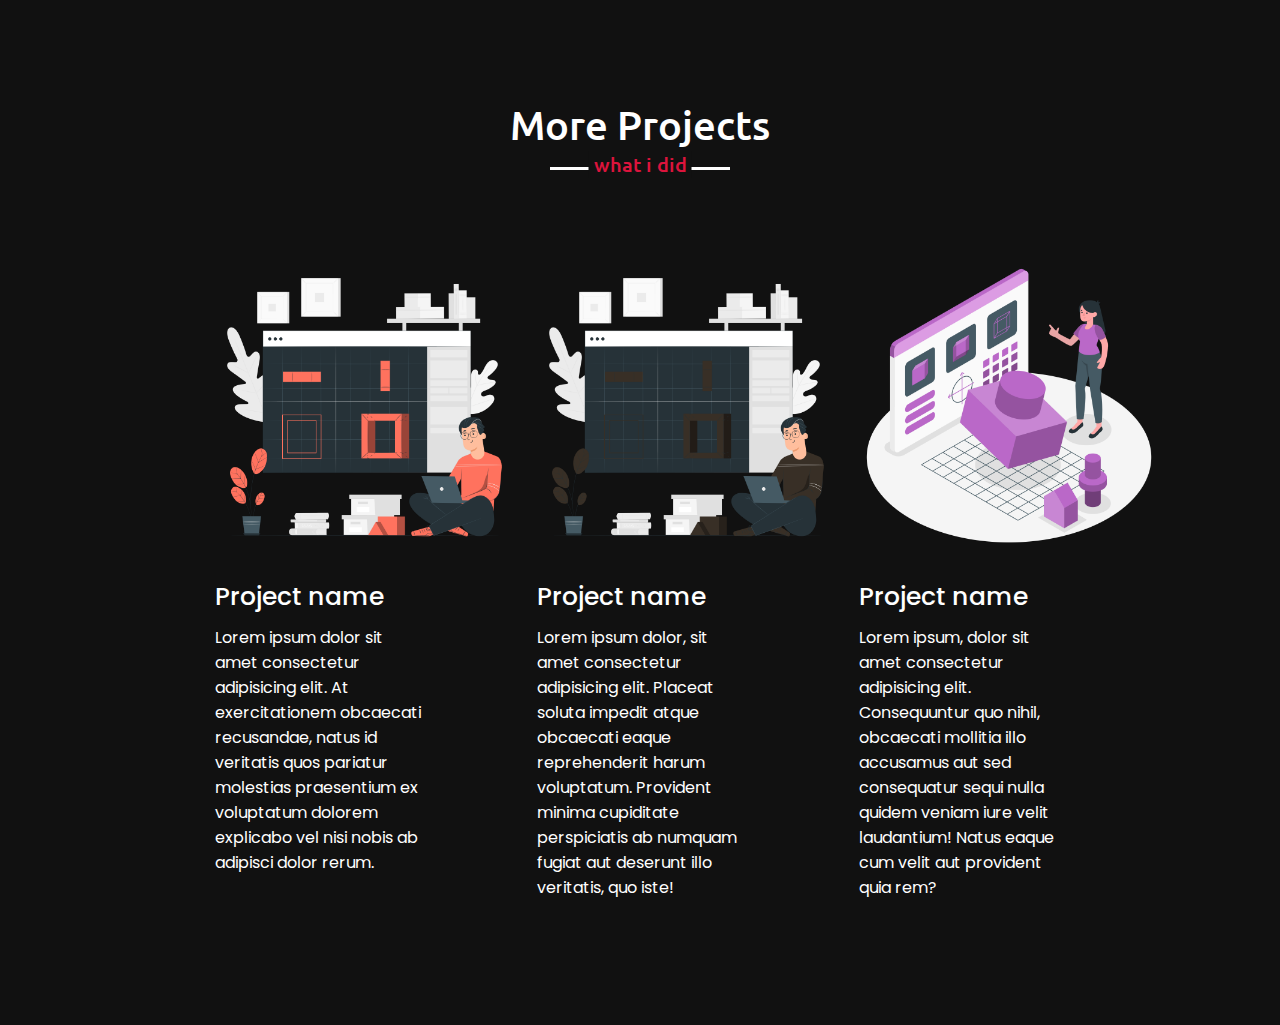
<file: project.html>
<!DOCTYPE html>
<html lang="en">
<head>
    <meta charset="UTF-8">
    <meta http-equiv="X-UA-Compatible" content="IE=edge">
    <meta name="viewport" content="width=device-width, initial-scale=1.0">
    <link rel="stylesheet" href="style.css">
    <title>more projects</title>
</head>
<body>
    <section class="project" id="project">
        <div class="max-width">
            <h2 class="title">More Projects</h2>
            <div class="project-content">
                <div class="column">
                    <div class="col">
                        <img src="images/project-4.png" alt="">
                        <div class="text">Project name</div>
                        <p>Lorem ipsum dolor sit amet consectetur adipisicing elit.
                             At exercitationem obcaecati recusandae, natus id veritatis quos pariatur 
                             molestias praesentium ex voluptatum dolorem explicabo vel nisi nobis ab 
                             adipisci dolor rerum.</p>
                    </div>
                    <div class="col">
                        <img src="images/project-5.png" alt="">
                        <div class="text">Project name</div>
                        <p>Lorem ipsum dolor, sit amet consectetur adipisicing elit.
                             Placeat soluta impedit atque obcaecati eaque reprehenderit harum voluptatum.
                              Provident minima cupiditate perspiciatis ab numquam fugiat aut deserunt 
                              illo veritatis, quo iste!</p>
                    </div>
                    <div class="col">
                        <img src="images/project-3.png" alt="">
                        <div class="text">Project name</div>
                        <p>Lorem ipsum, dolor sit amet consectetur adipisicing elit.
                             Consequuntur quo nihil, obcaecati mollitia illo accusamus aut sed consequatur
                              sequi nulla quidem veniam iure velit laudantium! Natus eaque cum velit aut
                               provident quia rem?</p>
                    </div>
                </div>
               
            </div>
        </div>
    </section>
</body>
</html>
</file>
<file: style.css>
@import url('https://fonts.googleapis.com/css2?family=Poppins:wght@400;500;600;700&family=Ubuntu:wght@400;500;700&display=swap');

*{
    margin: 0;
    padding: 0;
    box-sizing: border-box;
    text-decoration: none;
}
html{
    scroll-behavior: smooth;
}
.max-width{
    max-width: 1300px;
    padding: 0 5em;
    margin: auto;
    margin-left: 0;
}
/* General styling */
.about, .skills{
    font-family: 'Poppins', sans-serif;
}
section{
    padding: 6.25em;
}
.max-width{
    max-width: 1300px;
    padding: 0 80px;
    margin: auto;
}
.about, .skills, .contact, .project,.contact, footer{
    font-family: 'Poppins', sans-serif;
}
.about .about-content,
.skills .skills-content,
.project .project-content
.contact .contact-content{
    display: flex;
    flex-wrap: wrap;
    align-items: center;
    justify-content: space-between;
}
section .title{
    position: relative;
    text-align: center;
    font-size: 40px;
    font-weight: 500;
    margin-bottom: 60px;
    padding-bottom: 20px;
    font-family: 'Ubuntu', sans-serif;
}
section .title::before{
    content: "";
    position: absolute;
    bottom: 0px;
    left: 50%;
    width: 180px;
    height: 3px;
    background: #111;
    transform: translateX(-50%);
}
section .title::after{
    position: absolute;
    bottom: -8px;
    left: 50%;
    font-size: 20px;
    color: crimson;
    padding: 0 5px;
    background: #fff;
    transform: translateX(-50%);
}

/* Navbar styling */
.navbar{
    /* background: crimson; */
    width: 100%;
    padding: 1.87em 0;
    position: fixed;
    z-index: 999;
    font-family: 'Ubuntu', sans-serif;
    transition: all .3s ease;
}

.navbar.sticky{
    padding: .9em 0;
    background: crimson;
    
}
.navbar .max-width{
    display: flex;
    align-items: center;
    justify-content: space-between;
}
.navbar .logo a{
    color: #fff;
    font-size: 2.188rem;
    font-weight: 600;
}
.navbar .logo a span{
    color: crimson;
    transition: all .3s ease;
}

.navbar.sticky .logo a span{
    color: #fff;
}
.navbar .menu li{
    list-style: none;
    display: inline-block;
}

.navbar .menu li a{
    color: #fff;
    font-size: 1.125rem;
    font-weight: 500;
    margin-left: 1.56em;
    transition: color .3s ease;
}
.navbar .menu li a:hover{
    color: crimson;
}
.navbar.sticky .menu li a:hover{
    color: #fff;
}

/* menu btn styling */

.menu-btn{
    color: #fff;
    font-size: 1.4rem;
    cursor: pointer;
    display:none;
}
.scroll-up-btn{
    position: fixed;
    height: 50px;
    width: 50px;
    background: crimson;
    right: 30px;
    bottom: 10px;
    text-align: center;
    color: #fff;
    z-index: 9999;
    font-size: 2rem;
    border-radius: 10px;
    cursor: pointer;
    opacity: 0;
    pointer-events: none;
    transition: all .3s ease;
}
.scroll-up-btn.show{
    bottom: 30px;
    opacity: 1;
    pointer-events: auto;
}
/* home section styling */
.home{
    display: flex;
    background-color: black;
    /* background: url('images/2.jpg') no-repeat center; */
    background-blend-mode: multiply;
    background-size: cover;
    height: 100vh;
    color: #fff;
    min-height: 500px;
    font-family: 'Ubuntu', sans-serif;
}
/* .home .max-width{
    /* margin: auto 0 auto 2.5em; }*/
 
.home .home-content .text-1{
    font-size: 1.68rem;
}

.home .home-content .text-2{
    font-size: 4.68rem;
    font-weight: 600;
    margin-left: -3px;
}

.home .home-content .text-3{
    font-size: 2.5rem;
    margin: .3em 0;
}
.home .home-content .text-3 span{
    color: crimson;
    font-weight: 500;
}

.home-content {
    margin-left: -300px;
}

.home .home-content a{
    display: inline-block;
    background: crimson;
    color: #fff;
    font-size: 1.56rem;
    padding: .75em 2.25em;
    margin-top: 1.25em;
    border-radius: 6px;
    border: 2px solid crimson;
    transition: all .3s ease;
}
.home .home-content a:hover{
    color: crimson;    
    background: none;
}

/* about section styling */

.about .title{
    position: relative;
    font-family: 'Ubuntu', sans-serif;
    font-size: 2.5rem;
    font-weight: 500;
    margin-bottom: 3.75em;
    padding-bottom: 1.25em;
    text-align: center;
}
.about .title::before{
    content: "";
    position: absolute;
    bottom: 0;
    left: 50%;
    width: 180px;
    height: 3px;
    background: #111;
    transform: translateX(-50%);
}
.about .title::after{
    content: "who i am";
    position: absolute;
    bottom: -7px;
    left: 50%;
    font-size: 1.25rem;
    color: crimson;
    padding: .313em;
    background: #fff;
    transform: translateX(-50%);
}
.about .about-content{
    display: flex;
    flex-wrap: wrap;
    align-items: center;
    justify-content: space-between;
}
.about .about-content .left{
    width: 45%;
}

.about .about-content .left img{
    /* width: 30%;
    height: 50vh; */
    border-radius: 6px;
    width: 400px;
    height: 400px;
    object-fit: cover;
}
.about .about-content .right{
    width: 55%;
}
.about .about-content .right .text{
    font-size: 1.56rem;
    font-weight: 600;
    margin-bottom: .625em;
}
.about .about-content .right .text span{
    color: crimson;
}
.about .about-content .right .text p{
    text-align: justify;
    margin-bottom: 5em;
}
/* .about .about-content .right a{
    display: inline-block;
    background: crimson;
    color: #fff;
    font-weight: 500;
    font-size: 1.25rem;
    padding: .625em 2.25em;
    margin-top: 1.25em;
    border-radius: 6px;
    border: 2px solid crimson;
    transition: all .3s ease;
} */

.about .about-content .right a:hover,
.about .about-content .right a:focus{
    color: crimson;
    background: none;
}

.linked-items{
    text-decoration: none;
    font-weight: 700;
    letter-spacing: 1px;
}
.links ul li{
    margin-top: 2em;
    list-style: none;
}
/* skills styling section */
.skills .title::after{
    content: "what i know";
}
.skills .skills-content .column{
    width: calc(50% - 30px);
}
.skills .skills-content .left .text{
    font-size: 1.25rem;
    font-weight: 600;
    margin-bottom: .625em;
}
.skills .skills-content .left p{
    text-align: justify;
}
.skills .skills-content .left a{
    display: inline-block;
    background: crimson;
    color: #fff;
    font-weight: 500;
    font-size: 1.125rem;
    padding: .5em 1em;
    margin-top: 1.25em;
    border-radius: 6px;
    border: 2px solid crimson;
    transition: all .3s ease;
}
.skills .skills-content .left a:hover,
.skills .skills-content .left a:focus{
    color: crimson;
    background: none;
}
.skills .skills-content .right .bars{
    margin-bottom: .9em;
}
.skills .skills-content .right .info{
    display: flex;
    margin-bottom: .3em;
    align-items: center;
    justify-content: space-between;
}


.skills .skills-content .right span{
    font-weight: 600;
    font-size: 1.125;
}
.skills .skills-content .right .line{
    height: 5px;
    width: 100%;
    background: lightgray;
    position: relative;
}


.skills .skills-content .right .line::before{
    content: "";
    position: absolute;
    height: 100%;
    width: 80%;
    left: 0;
    top: 0;
    background: crimson;
}
.skills .skills-content .right .html::before{
    width: 80%;
}
.skills .skills-content .right .css::before{
    width: 40%;
}
.skills .skills-content .right .js::before{
    width: 30%;
}
.skills .skills-content .right .java::before{
    width: 80%;
}
.skills .skills-content .right .python::before{
    width: 80%;
}
.skills .skills-content .right .sql::before{
    width: 80%;
}

/* project section styling */
.project .title::before{
    background-color: #fff;
}
.project .title::after{
    content: "what i did";
    background-color: #111;
}

.project {
    color: #fff;
    background: #111;
}
.project .column{
    display: flex;
    align-items: justify;
    flex-direction: row;
    flex-wrap: wrap;
    justify-content: space-between;
}
.project .column img{
    width: 300px;
    height: 300px;
    object-fit: cover;
}
.project .column .col{
    width: 30%;
    padding: 1.56em 2.18em;
}
.project .project-content a{
    display: inline-block;
    background: crimson;
    color: #fff;
    font-weight: 500;
    font-size: 1.125rem;
    padding: .5em 1em;
    margin-top: 1.25em;
    margin-left: 2em;
    border-radius: 6px;
    border: 2px solid crimson;
    transition: all .3s ease;
}

.project .project-content a:hover,
.project .project-content a:focus{
    color: crimson;
    background: none;
}

.project .column .col .text{
    font-size: 1.56rem;
    font-weight: 500;
    margin: .625em 0 .438em 0;
}

/* Contact section styling */
.contact .title::after{
    content: "get in touch";
}
.contact .contact-content .column{
    width: calc(50% - 30px);
}
.contact .contact-content .text{
    font-size: 1.25rem;
    font-weight: 600;
    margin-bottom: .625em;
}
.contact .contact-content .left p{
    text-align: justify;
}
.contact .contact-content .left .icons{
    margin: .625em 0;
}
.contact .contact-content .row{
    display: flex;
    height: 65px;
    align-items: center;
}
.contact .contact-content .row .info{
    margin-left: 1.875em;
}
.contact .contact-content .row i{
    font-size: 1.56rem;
    color: crimson;
}
.contact .contact-content .info .head{
    font-weight: 500;
}
.contact .contact-content .info .sub-title{
    color: #333;
} 
.contact .contact-content{
    display: flex;
    justify-content: space-between;
}
.contact .contact-content .left,
.contact .contact-content .right{
    width: 45%;
}
.contact .right form .fields{
    display: flex;
}
.contact .right form .field,
.contact .right form .fields .field{
    height: 45px;
    width: 100%;
    margin: .9em;
}
.contact .right form .textarea{
    height: 5em;
    width: 100%;
}
.contact .right form .name{
    margin-right: .625em;
}
.contact .right form .email{
    margin-left: .625em;
}
.contact .right form .field input,
.contact .right form .textarea textarea{
    height: 100%;
    width: 100%;
    border: 1px solid lightgrey;
    border-radius: 6px;
    outline: none;
    padding: 0 .93em;
    font-size: 1.06rem;
    font-family: 'Poppins', sans-serif;
}
.contact .right form .textarea textarea{
    padding-top: .625em;
    resize: none;
}
.contact .right form .button {
    height: 2.93rem;
    width: 10.62rem;
}
.contact .right form .button button{
    width: 100%;
    height: 100%;
    border: 2px solid crimson;
    background: crimson;
    color: #fff;
    font-size: 1.25rem;
    font-weight: 500;
    margin-left: .99em;
    border-radius: 6px;
    cursor: pointer;
    transition: all .3s ease;
}
.contact .right form .button button:hover,
.contact .right form .button button:focus{
    color: crimson;
    background: none;
}

/* footer section styling */
footer{
    background: #111;
    width: 100%;
    text-align: center;
    color: #fff;
    padding: 1em 2em;
}
footer span a{
    padding: 1em 2em;
    text-decoration: none;
    color: crimson;
}
footer span a:hover,
footer span a:focus{
    text-decoration: underline;
    color: #fff;
}



/* Responsive media query */

@media (max-width: 1300px){
    .home .max-width{
        margin-left: 0;
    }
}
@media (max-width: 1104px){
    .about .about-content .left img{
        /* width: 30%;
        height: 50vh; */
        border-radius: 6px;
        width: 350px;
        height: 350px;
        object-fit: cover;
    }
}

@media (max-width: 991px){
    .max-width{
        padding: 0 3.125em;
    }
}


@media (max-width: 947px){
    .max-width{
        padding: 0 3.125em;
    }
    .menu-btn{
        display:block;
        z-index: 999;
    }
    .menu-btn i.active:before{
        content: "\f00d";
    }
    .navbar .menu{
        position: fixed;
        height: 100vh;
        width: 100%;
        left: -100%;
        top: 0;
        background: #111;
        text-align: center;
        padding-top: 5em;
        transition: all .3s ease;
    }
    .navbar .menu.active{
        left: 0;
    }
    .navbar .menu li{
        display: block;
    }
    .navbar .menu li a{
        display: inline-block;
        margin: 1.25em 0;
        font-size: 1.56rem;
    }

    .home .home-content .text-2{
        font-size: 4.37rem;
    }
    
    .home .home-content .text-3{
        font-size: 2.18rem;
    }
    .home .home-content a{
        font-size: 1.43rem;
        padding: .625em 1.875em;
    }
    .max-width{
        max-width: 800px;
    }
    .about .about-content .column{
        width: 100%;
    }
    .about .about-content .left{
        display: flex;
        justify-content: center;
        margin: 0 auto 3.75em;
    }
    .about .about-content .right{
        flex: 100%;
    }
    .skills .skills-content .column,
    .contact .contact-content .column{
        width: 100%;
        margin-bottom: 2.18em;
    }
    .contact .contact-content{
        display: flex;
        flex-direction: column;
        justify-content: space-between;
    }
}

@media (max-width: 690px){

    .max-width{
        padding: 0 1.43em;
    }

    .home .home-content .text-2{
        font-size: 3.75rem;
    }
    
    .home .home-content .text-3{
        font-size: 2rem;
    }
    .home .home-content a{
        font-size: 1.25rem;
        /* padding: .5em 1.25em; */
    }
    .skills .skills-content .column{
        width: 100%;
    }
  
}

@media (max-width: 500px){
    .home .home-content .text-2{
        font-size: 3.125rem;
    }
    
    .home .home-content .text-3{
        font-size: 1.68rem;
    }
}
</file>
